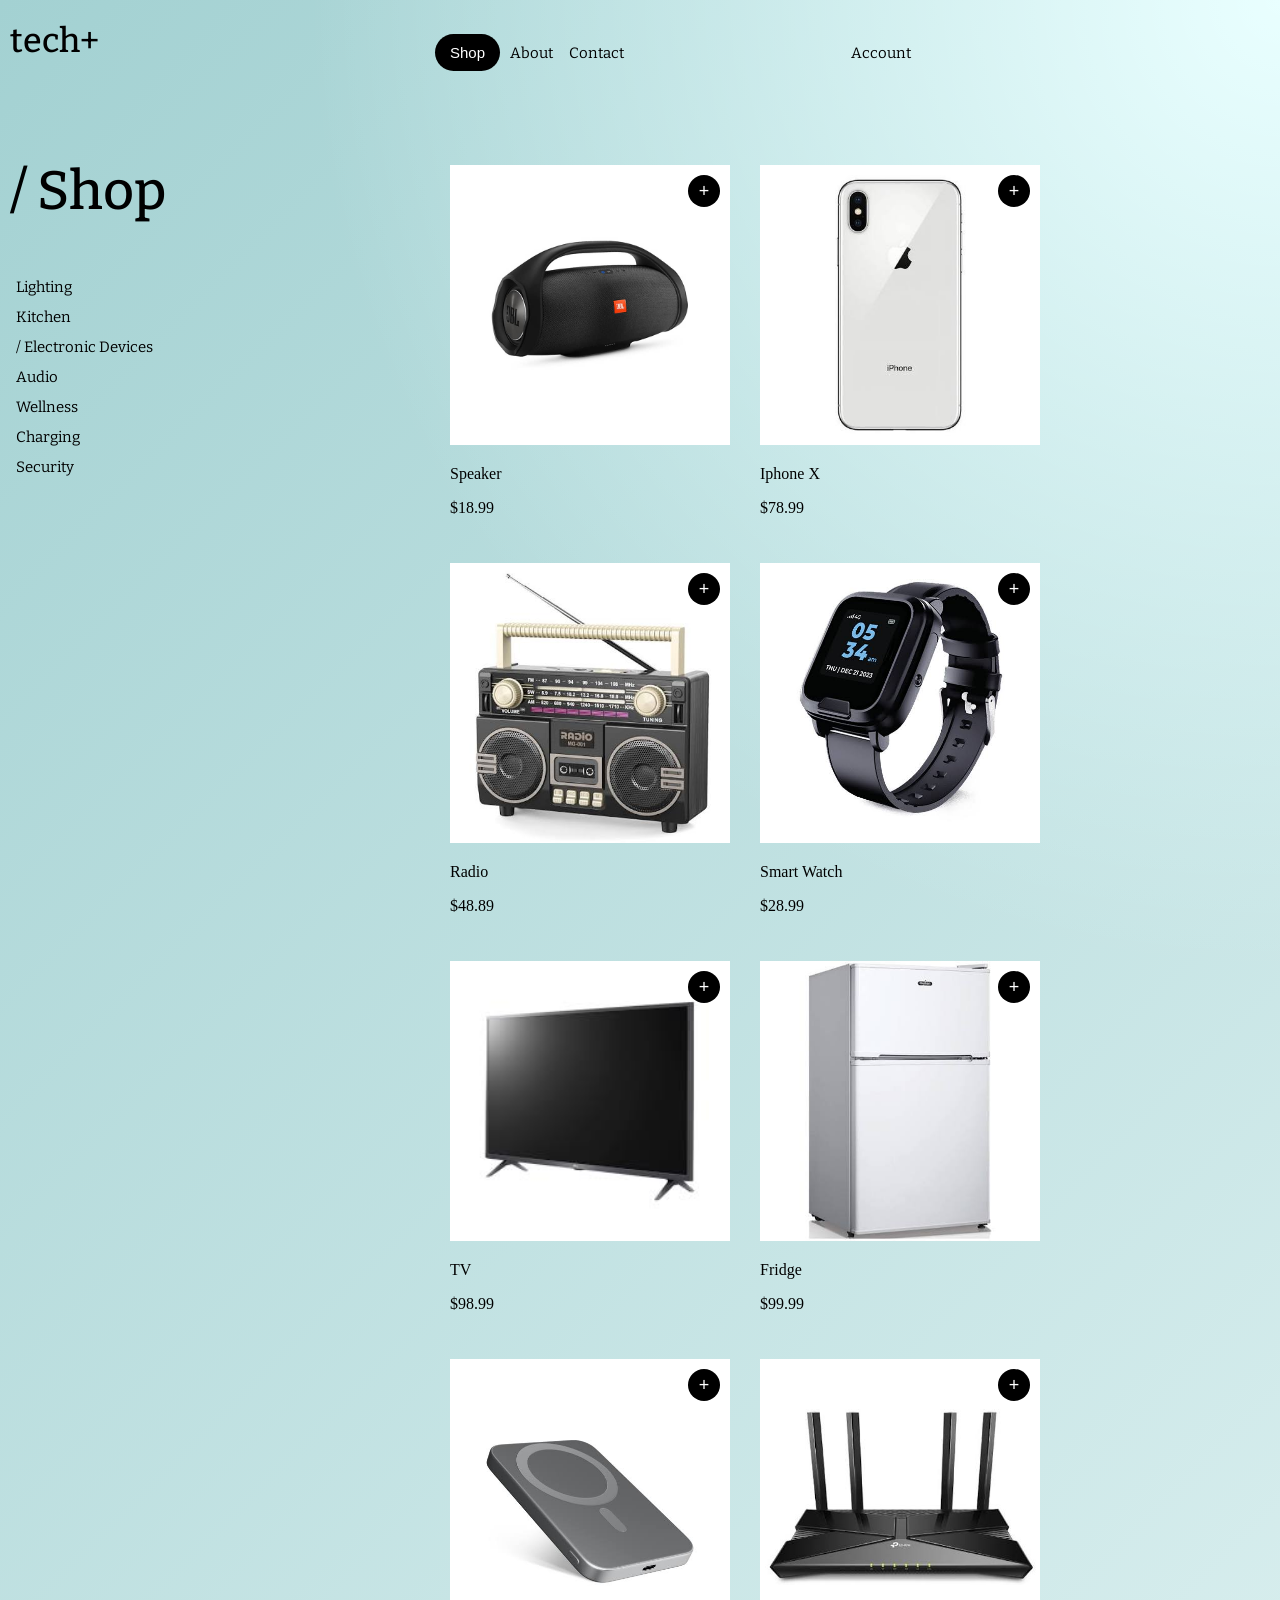
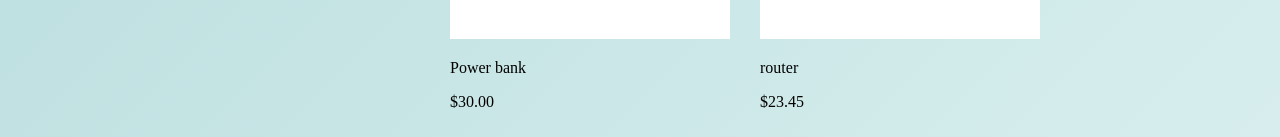
<file: index.html>
<!DOCTYPE html>
<html lang="en">
<head>
    <meta charset="UTF-8">
    <meta name="viewport" content="width=device-width, initial-scale=1.0">
    <link rel="preconnect" href="https://fonts.googleapis.com">
    <link rel="preconnect" href="https://fonts.gstatic.com" crossorigin>
    <link href="https://fonts.googleapis.com/css2?family=Bitter:wght@500;600&display=swap" rel="stylesheet">
    <title>Mini Ecommerce Store</title>
    <link rel="stylesheet" href="styles/index.css" />
</head>
<body>

<div class="upper-div">
  <p class="store-name">tech+</p>
  <div>
    <button class="shop-btn">
     Shop
  </button>
    <button class="header-btns">
      About
    </button>
    <button class="header-btns">
      Contact
    </button>
  </div>
  <div>
    <button class="header-btns">
      Account
    </button>
    <button class="header-btns cartNbrDisplay">
    </button>
  </div>
</div>
    
<div class="second-div">
  <div class="side-menu">
    <p class="shop-paragraph"> / Shop</p>
    <button class="menu-btns">Lighting</button>
    <button class="menu-btns">Kitchen</button>
    <button class="menu-btns">/ Electronic Devices</button>
    <button class="menu-btns">Audio</button>
    <button class="menu-btns">Wellness</button>
    <button class="menu-btns">Charging</button>
    <button class="menu-btns">Security</button>
  </div>

<div class="products-div">
  
</div>
</div>

<script src="scripts/main.js" type="module"></script>
</body>
</html>
</file>
<file: styles/index.css>
body {
  margin: 0;
  background:
    radial-gradient(
      circle at top right,
      #e9ffff,
      transparent 45%
    ),
    linear-gradient(
      135deg,
      #a3d1d2,
      #d8eeee
    );
  min-height: 100vh;
}
.upper-div{
  display: grid;
  grid-template-columns: 425px 1fr 425px;
  align-items: center;
  margin: 10px;
}
.store-name{
  display: inline-block;
  font-family: 'Bitter', serif;
  font-weight: 500; /* Use 600 if you want it slightly bolder */
  font-size: 34px;
  margin-top: 10px;
}
.shop-btn{
  padding: 10px 15px;
  border-radius: 20px;
  border: none;
  color: white;
  background-color: black;
  cursor: pointer;
  font-size: 15px;
}
.header-btns,
.menu-btns{
  border: none;
  background-color: transparent;
  font-size: 15px;
  font-family: 'Bitter', serif;
  cursor: pointer;
}
.second-div{
  display: grid;
  grid-template-columns: 240px 1fr;
  gap: 200px;
  margin: 10px;
}
.side-menu{
  display: flex;
  flex-direction: column;
  align-items: start;
}
.shop-paragraph{
  font-family: 'Bitter', serif;
  font-weight: 500; /* Use 600 if you want it slightly bolder */
  font-size: 54px;
}
.menu-btns{
  margin-bottom: 10px;
}
.products-div{
  display: flex;
  gap: 30px;
  margin-top: 60px;
  flex-wrap: wrap;
}
.product-img{
  height: 280px;
  width: 280px;
  object-fit: contain;
}
.plus {
  position: absolute;
  top: 10px;          /* Distance from the top of the card */
  right: 10px;        /* Distance from the right of the card */
  background-color: black;
  color: white;
  border-radius: 50%; /* Circle shape */
  width: 32px;
  height: 32px;
  border: none;
  font-size: 18px;
  cursor: pointer;
  display: flex;
  align-items: center;
  justify-content: center;
  z-index: 10;        /* Ensures it sits above the image */
}
.product-div{
  position: relative;
}
</file>
